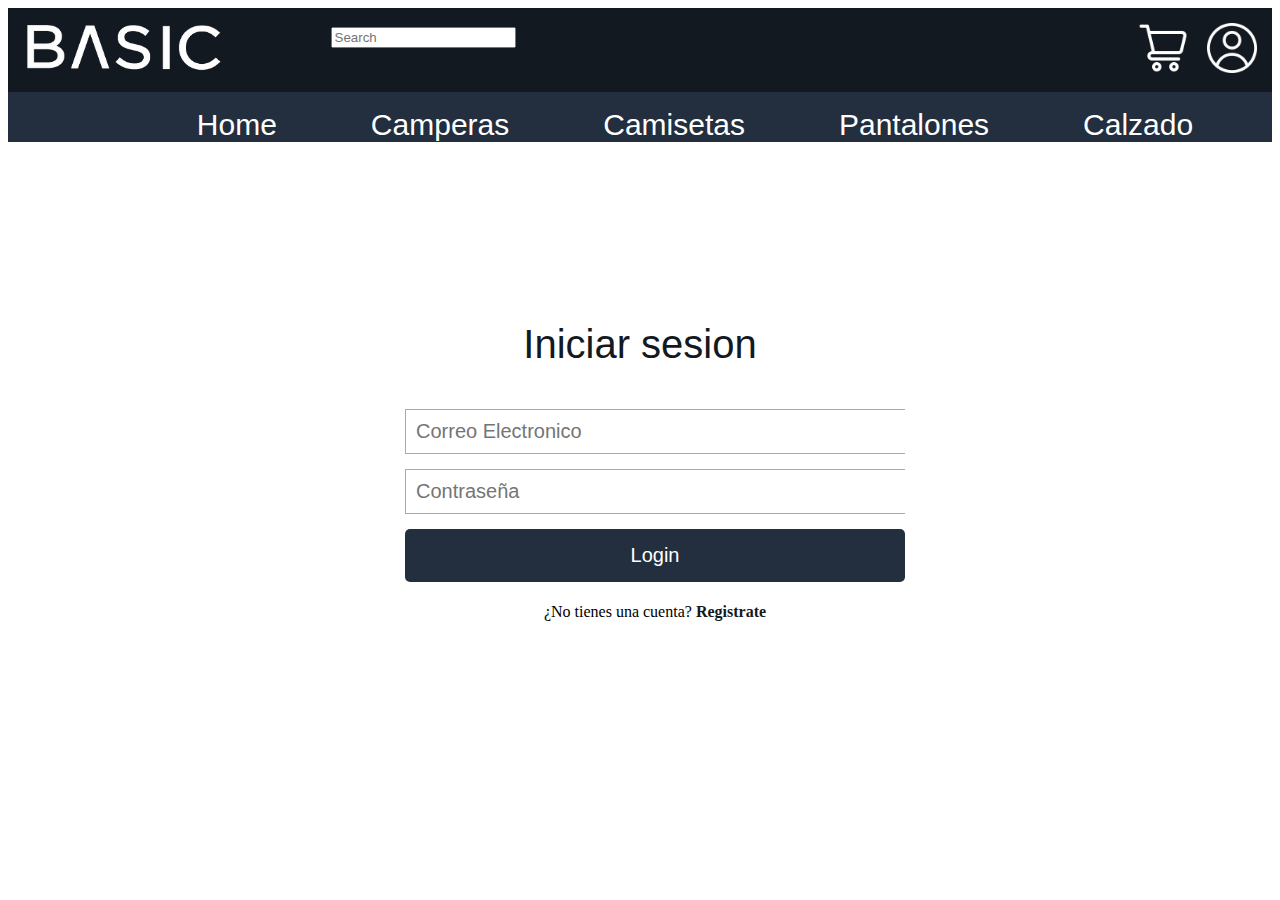
<file: login.html>
<!DOCTYPE html>
<html lang="en">
<head>
    <meta charset="UTF-8">
    <meta http-equiv="X-UA-Compatible" content="IE=edge">
    <meta name="viewport" content="width=device-width, initial-scale=1.0">
    <title>Iniciar sesion en Basic</title>
    <link href="https://cdn.jsdelivr.net/npm/bootstrap@5.2.2/dist/css/bootstrap.min.css" rel="stylesheet" integrity="sha384-Zenh87qX5JnK2Jl0vWa8Ck2rdkQ2Bzep5IDxbcnCeuOxjzrPF/et3URy9Bv1WTRi" crossorigin="anonymous">
    <script src="https://code.jquery.com/jquery-3.3.1.slim.min.js" integrity="sha384-q8i/X+965DzO0rT7abK41JStQIAqVgRVzpbzo5smXKp4YfRvH+8abtTE1Pi6jizo" crossorigin="anonymous"></script>
    <script src="https://cdn.jsdelivr.net/npm/popper.js@1.14.7/dist/umd/popper.min.js" integrity="sha384-UO2eT0CpHqdSJQ6hJty5KVphtPhzWj9WO1clHTMGa3JDZwrnQq4sF86dIHNDz0W1" crossorigin="anonymous"></script>
    <script src="https://cdn.jsdelivr.net/npm/bootstrap@4.3.1/dist/js/bootstrap.min.js" integrity="sha384-JjSmVgyd0p3pXB1rRibZUAYoIIy6OrQ6VrjIEaFf/nJGzIxFDsf4x0xIM+B07jRM" crossorigin="anonymous"></script>
    <link rel="stylesheet" href="Styles/Styles.css">
    <link rel="shortcut icon" type="image/jpeg" href="Assets/favicon.png">
</head>
<body>
    <header>
        <section class="busqueda">
            <div class="logo">
              <a href="index.html"><img src="Assets/logo.png"></a>
          </div>       
           <div class="input-group" id="Searchbar">
               <input type="search" class="form-control rounded" placeholder="Search" aria-label="Search" aria-describedby="search-addon" />
          </div>
          <div class="login">
               <a href="carrito.html"><img src="Assets/Carrito.png"></a>
               <a href="login.html"><img src="Assets/usuario.png"></a>           
          </div>        
        </section> 

        <section class="navbar">
                <ul id="lista1">
                    <li><a href="index.html">Home</a></li>
                    <li><a href="Pages/Camperas.html">Camperas</a></li>
                    <li><a href="Pages/Camisetas.html">Camisetas</a></li>
                    <li><a href="Pages/Pantalones.html">Pantalones</a></li>
                    <li><a href="Pages/Calzado.html">Calzado</a></li>
                </ul>
        </section>
     </header>

     <form class="formulario">
    
        <h1>Iniciar sesion</h1>
         <div class="contenedor">
             <div class="input-contenedor">
             <input type="text" placeholder="Correo Electronico">         
             </div>     

             <div class="input-contenedor">
             <input type="password" placeholder="Contraseña">    
             </div>

             <input type="submit" value="Login" class="button">
             <p>¿No tienes una cuenta? <a class="link" href="register.html">Registrate </a></p>
         </div>
    </form>

     


    
</body>
</html>
</file>
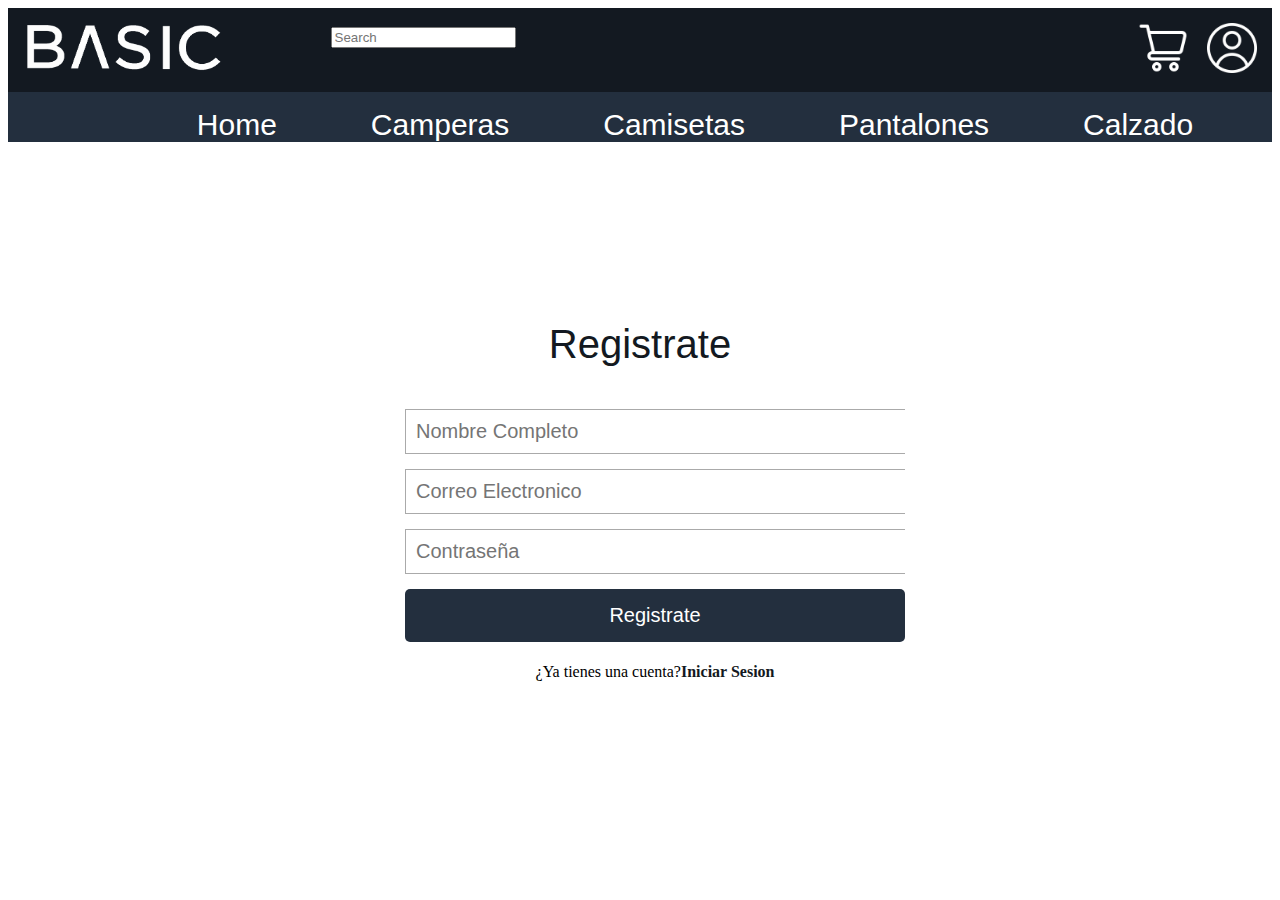
<file: register.html>
<!DOCTYPE html>
<html lang="en">
<head>
    <meta charset="UTF-8">
    <meta http-equiv="X-UA-Compatible" content="IE=edge">
    <meta name="viewport" content="width=device-width, initial-scale=1.0">
    <title>Registrate en Basic</title>
    <link href="https://cdn.jsdelivr.net/npm/bootstrap@5.2.2/dist/css/bootstrap.min.css" rel="stylesheet" integrity="sha384-Zenh87qX5JnK2Jl0vWa8Ck2rdkQ2Bzep5IDxbcnCeuOxjzrPF/et3URy9Bv1WTRi" crossorigin="anonymous">
    <script src="https://code.jquery.com/jquery-3.3.1.slim.min.js" integrity="sha384-q8i/X+965DzO0rT7abK41JStQIAqVgRVzpbzo5smXKp4YfRvH+8abtTE1Pi6jizo" crossorigin="anonymous"></script>
    <script src="https://cdn.jsdelivr.net/npm/popper.js@1.14.7/dist/umd/popper.min.js" integrity="sha384-UO2eT0CpHqdSJQ6hJty5KVphtPhzWj9WO1clHTMGa3JDZwrnQq4sF86dIHNDz0W1" crossorigin="anonymous"></script>
    <script src="https://cdn.jsdelivr.net/npm/bootstrap@4.3.1/dist/js/bootstrap.min.js" integrity="sha384-JjSmVgyd0p3pXB1rRibZUAYoIIy6OrQ6VrjIEaFf/nJGzIxFDsf4x0xIM+B07jRM" crossorigin="anonymous"></script>
    <link rel="stylesheet" href="Styles/Styles.css">
    <link rel="shortcut icon" type="image/jpeg" href="Assets/favicon.png">
</head>
<body>
    <header>
        <section class="busqueda">
            <div class="logo">
              <a href="index.html"><img src="Assets/logo.png"></a>
          </div>       
           <div class="input-group" id="Searchbar">
               <input type="search" class="form-control rounded" placeholder="Search" aria-label="Search" aria-describedby="search-addon" />
          </div>
          <div class="login">
               <a href="carrito.html"><img src="Assets/Carrito.png"></a>
               <a href="login.html"><img src="Assets/usuario.png"></a>           
          </div>        
        </section> 

        <section class="navbar">
                <ul id="lista1">
                    <li><a href="index.html">Home</a></li>
                    <li><a href="Pages/Camperas.html">Camperas</a></li>
                    <li><a href="Pages/Camisetas.html">Camisetas</a></li>
                    <li><a href="Pages/Pantalones.html">Pantalones</a></li>
                    <li><a href="Pages/Calzado.html">Calzado</a></li>
                </ul>
        </section>
     </header>

     <form class="formulario">
    
        <h1>Registrate</h1>
         <div class="contenedor">   
             <div class="input-contenedor">
             <input type="text" placeholder="Nombre Completo"> 
             </div>
             
             <div class="input-contenedor">
             <input type="text" placeholder="Correo Electronico">  
             </div>
             
             <div class="input-contenedor">
             <input type="password" placeholder="Contraseña">
             
             </div>
             <input type="submit" value="Registrate" class="button">
             <p>¿Ya tienes una cuenta?<a class="link" href="login.html">Iniciar Sesion</a></p>
         </div>
        </form>

     


    
</body>
</html>
</file>
<file: Styles/Styles.css>
button{
  border: none;
  background: none;
}


header {
  padding-top: 15px;
  background-color: #131921; }
  header .busqueda {
    display: flex;
    justify-content: space-between;
    padding-bottom: 15px; }
    header .busqueda .logo img {
      height: 50px;
      width: 200px;
      margin-left: 15px; }
    header .busqueda #Searchbar {
      height: 20px;
      width: 700px;
      padding-top: 4px;
      margin-left: 15px;
      margin-right: 15px; }
    header .busqueda .login img {
      height: 50px;
      width: 50px;
      margin-right: 15px; }
      
      
  header .navbar {
    height: 50px;
    width: 100%;
    display: flex;
    justify-content: center;
    background-color: #232f3e; }
    header .navbar #lista1 li {
      display: inline;
      padding-left: 70px; }
      header .navbar #lista1 li a {
        font: normal 30px Arial;
        text-decoration: none;
        color: white;
        padding-left: 10px;
        padding-right: 10px;
        transition: background-color .5s;
        border-radius: 4px; }
        header .navbar #lista1 li a:hover {
          background-color: whitesmoke; }

.Productos h1 {
  font: normal 30px Arial;
  text-align: center;
  margin-top: 45px;
  margin-bottom: 30px; }

.Productos .ImgProd {
  display: flex;
  flex-wrap: wrap;
  justify-content: space-around;
  padding-top: 25px;
  padding-bottom: 30px; }
  .Productos .ImgProd img {
    transition: transform .2s;
    height: 200px;
    width: 150px; }

.formulario {
  margin-top: 150px;
  padding: 3px; }
  .formulario h1 {
    font: normal 30px Arial;
    text-align: center;
    color: #131921;
    font-size: 40px; }
  .formulario input {
    font-size: 20px;
    padding: 10px;
    width: 100%;
    border: none; }
  .formulario .contenedor {
    width: 100%;
    padding: 15px; }
    .formulario .contenedor .input-contenedor {
      margin-bottom: 15px;
      border: 1px solid #aaa; }
    .formulario .contenedor .button {
      border: none;
      width: 100%;
      color: white;
      font-size: 20px;
      background: #232f3e;
      padding: 15px 20px;
      border-radius: 5px; }
      .formulario .contenedor .button:hover {
        background: #131921; }
    .formulario .contenedor p {
      text-align: center;
      padding-top: 5px; }
    .formulario .contenedor .link {
      text-decoration: none;
      color: #131921;
      font-weight: 600; }
      .formulario .contenedor .link:hover {
        color: #232f3e; }

footer {
  width: 100%;
  background-color: #131921;
  margin-top: 40px; }
  footer h1 {
    font-size: 22px;
    text-align: center;
    margin-bottom: 20px;
    color: white; }
  footer .container-columnas {
    display: flex;
    justify-content: space-around;
    padding-top: 15px; }
    footer .container-columnas img {
      width: 27px;
      height: 27px;
      margin-right: 4px; }
    footer .container-columnas .rowf {
      display: flex;
      font-size: 18px;
      margin-top: 10px;
      color: white; }
      footer .container-columnas .rowf .link {
        color: royalblue;
        text-decoration: none; }
        footer .container-columnas .rowf .link:hover {
          color: white; }
    footer .container-columnas .columna1 {
      width: 360px; }
      footer .container-columnas .columna1 p {
        font-size: 16px;
        color: white; }
    footer .container-columnas .columna2 {
      width: 360px; }
      footer .container-columnas .columna2 .RedesSociales {
        width: 220px;
        margin: auto; }
    footer .container-columnas .columna3 {
      width: 360px; }
      footer .container-columnas .columna3 .Contactos {
        width: 220px;
        margin: auto; }
  footer .container-subfooter {
    display: flex;
    background-color: #232f3e;
    justify-content: center;
    color: white; }
    footer .container-subfooter p {
      text-align: center;
      margin: 0px; }

@media (max-width: 1000px) {
  header .busqueda .logo img {
    height: 25px;
    width: 75px; }
  header .busqueda #Searchbar input {
    height: 25px; }
  header .busqueda .login img {
    height: 30px;
    width: 30px; }
  header .navbar {
    height: 65px;
    text-align: center;
    padding-top: 0px;
    padding-right: 15px; }
    header .navbar #lista1 {
      padding-top: 6px; }
      header .navbar #lista1 li {
        padding-left: 0px;
        padding-right: 0px; }
        header .navbar #lista1 li a {
          font-size: 20px;
          padding-left: 5px;
          padding-right: 5px; }
  .Productos h1 {
    font-size: 20px;
    margin-top: 15px;
    margin-bottom: 0px; }
  .Productos .ImgProd {
    padding-top: 10px;
    padding-bottom: 10px; }
  .Productos .ImgProd img {
    margin-top: 20px; }
  footer .container-columnas {
    width: 360px;
    margin: auto;
    display: block;
    padding-bottom: 30px; }
    footer .container-columnas .rowf {
      font-size: 16px; }
    footer .container-columnas img {
      width: 20px;
      height: 20px; }
    footer .container-columnas .columna1 .InfoFooter {
      width: 300px;
      margin: auto; }
      footer .container-columnas .columna1 .InfoFooter p {
        text-align: center;
        font-size: 14px; }
    footer .container-columnas .columna2 {
      margin-top: 30px; }
      footer .container-columnas .columna2 .RedesSociales {
        width: 190px; }
    footer .container-columnas .columna3 {
      margin-top: 30px; }
      footer .container-columnas .columna3 .Contactos {
        width: 190px; }
  footer .container-subfooter p {
    font-size: 14px; } }

@media (min-width: 768px) {
  .formulario {
    margin: auto;
    width: 500px;
    margin-top: 150px;
    border-radius: 2%; } }

/* Css del curso de js */

.producto {
  display: flex;
  flex-direction: column;
}

.btnCardProd{
  background-color: #232f3e;
  color: white;
  border: none;
  width: 150px;
  height: 40px;
  border-radius: 5px;
  margin-top: 10px;
}

#Carrito{
  display: flex;
  width: 1100px;
  margin: auto;
  margin-top: 70px;
}

#ContenedorCarrito{
 width: 800px;
}

#ResumenCompra{
 width: 300px;
 padding-left: 20px;
}

.productoEnCarrito{
  display: flex;
}

.productoEnCarrito img{
  height: 150px;
  width: 100px;
  margin-bottom: 50px;
}

.InfoProdCart{
  padding-left: 20px;
}

.InfoProdCart h2{
  font-family: muli-bold,sans-serif;
  font-size: 25px;
  margin-bottom: 15px;
}

.InfoProdCart p{
  margin-bottom: 7px;
}

.ControlCantidad{
  display: flex;
  height: 20px;
}

.CantProd{
  display: flex;
}

.BtnEliminar{
 padding: 0px;
 height: 27px;
}

.BtnEliminar img{
  height: 25px;
  width: 25px;
}

.btnQty{
 font-size: 16px;
}

#ResumenFinal h3{
  text-align: left;
  font-size: 20px;
}

#Subtotal{
  display: flex;
}

#Subtotal h3{
  font-size: 15px;
}

#btnFinalizar{
  color: white;
  font-size: 20px;
  background-color: #232f3e;
  padding: 7px 20px;
  border-radius: 5px;
}
#Carrito{
min-height: 500px;
}
</file>
